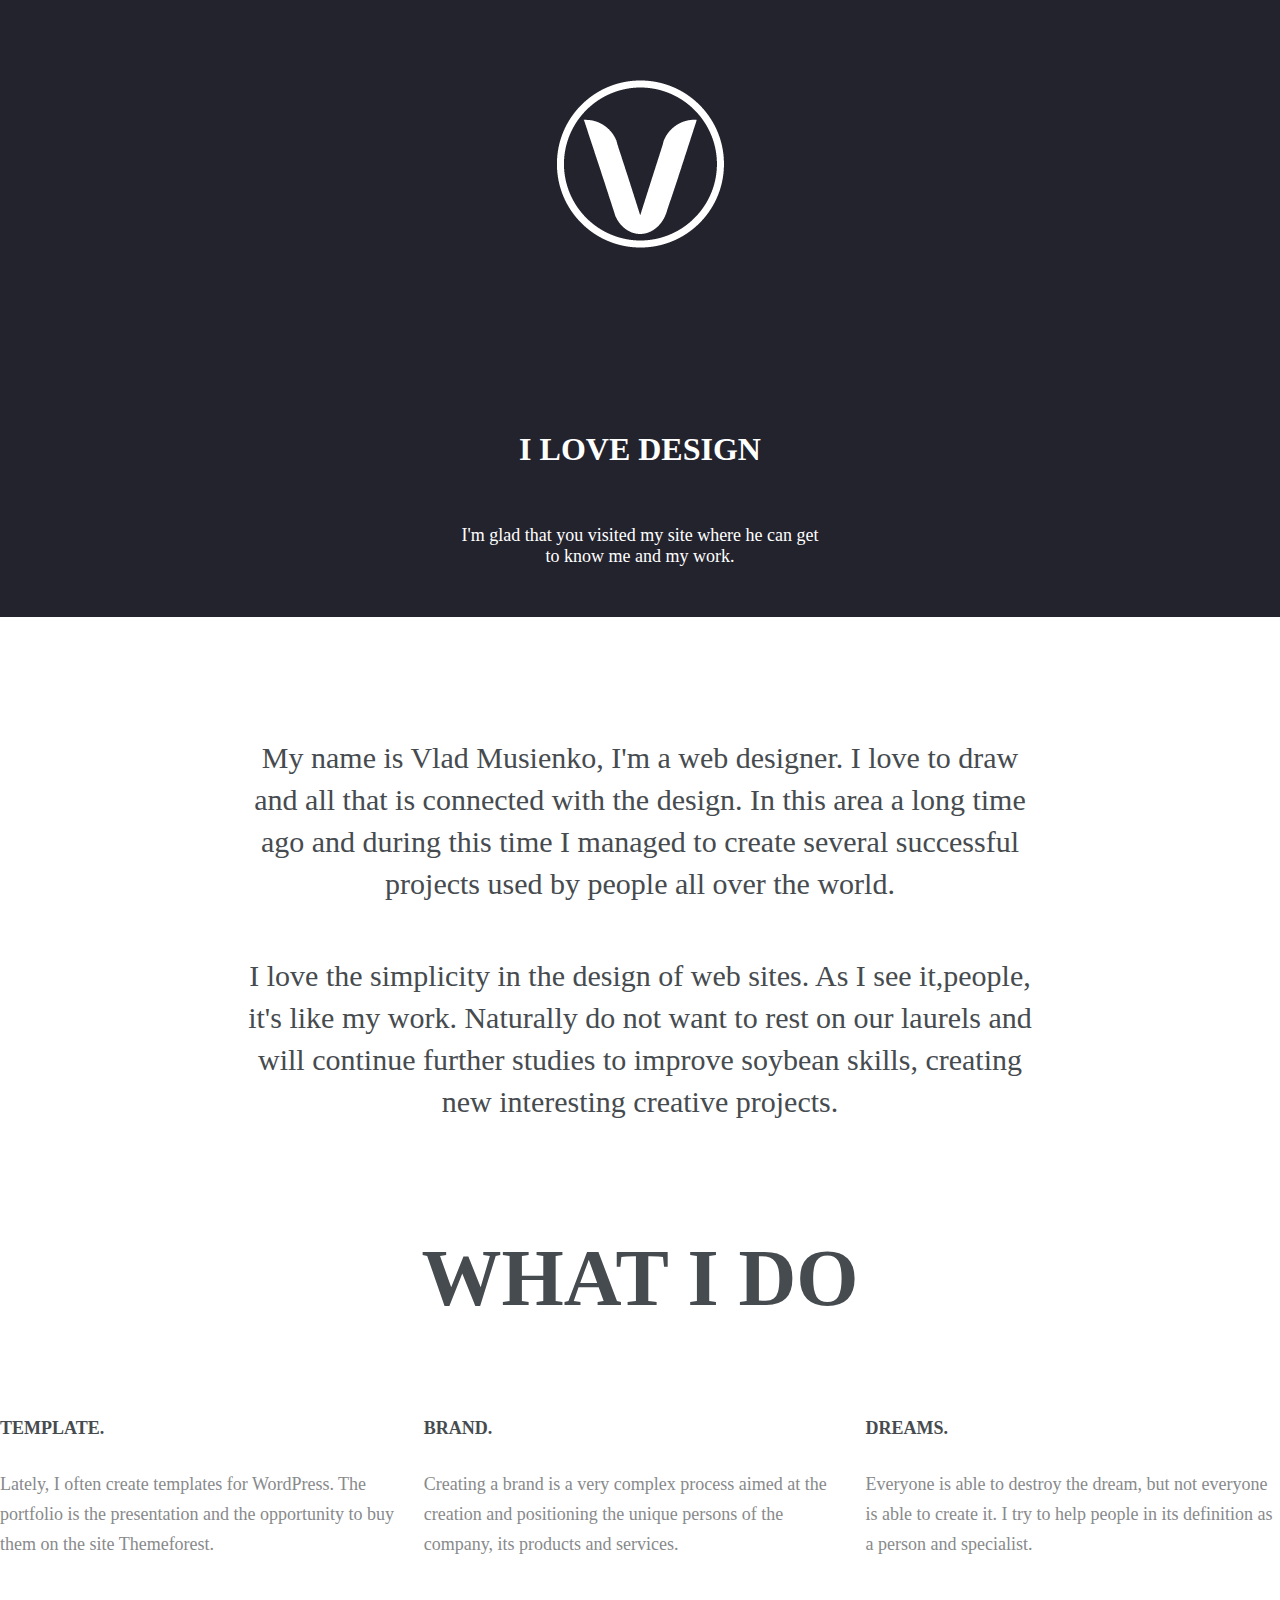
<file: I Love Design/index.html>
<!DOCTYPE html>
<html lang="en">
  <head>
    <meta charset="UTF-8" />
    <meta http-equiv="X-UA-Compatible" content="IE=edge" />
    <meta name="viewport" content="width=device-width, initial-scale=1.0" />
    <title>I Love Design</title>
    <link rel="stylesheet" href="css/style.css" />
  </head>
  <body>
    <header class="header">
      <div class="container">
        <img class="logo" src="img/logo.png" alt="logo" width="167" height="168" />
        <h1>I love design</h1>
        <p>
          I'm glad that you visited my site where he can get to know me and my
          work.
        </p>
      </div>
    </header>
    <main id="main">
      <div class="text">
        <p>
          My name is Vlad Musienko, I'm a web designer. I love to draw and all
          that is connected with the design. In this area a long time ago and
          during this time I managed to create several successful projects used
          by people all over the world.
        </p>
        <p>
          I love the simplicity in the design of web sites. As I see it,people,
          it's like my work. Naturally do not want to rest on our laurels and
          will continue further studies to improve soybean skills, creating new
          interesting creative projects.
        </p>
      </div>
      <div class="services">
        <h2>what i do</h2>
        <ul>
          <li>
            <h3>TEMPLATE.</h3>
            <p>
              Lately, I often create templates for WordPress. The portfolio is
              the presentation and the opportunity to buy them on the site
              Themeforest.
            </p>
          </li>
          <li>
            <h3>BRAND.</h3>
            <p>
              Creating a brand is a very complex process aimed at the creation
              and positioning the unique persons of the company, its products
              and services.
            </p>
          </li>
          <li>
            <h3>DREAMS.</h3>
            <p>
              Everyone is able to destroy the dream, but not everyone is able to
              create it. I try to help people in its definition as a person and
              specialist.
            </p>
          </li>
        </ul>
      </div>
    </main>
  </body>
</html>
</file>
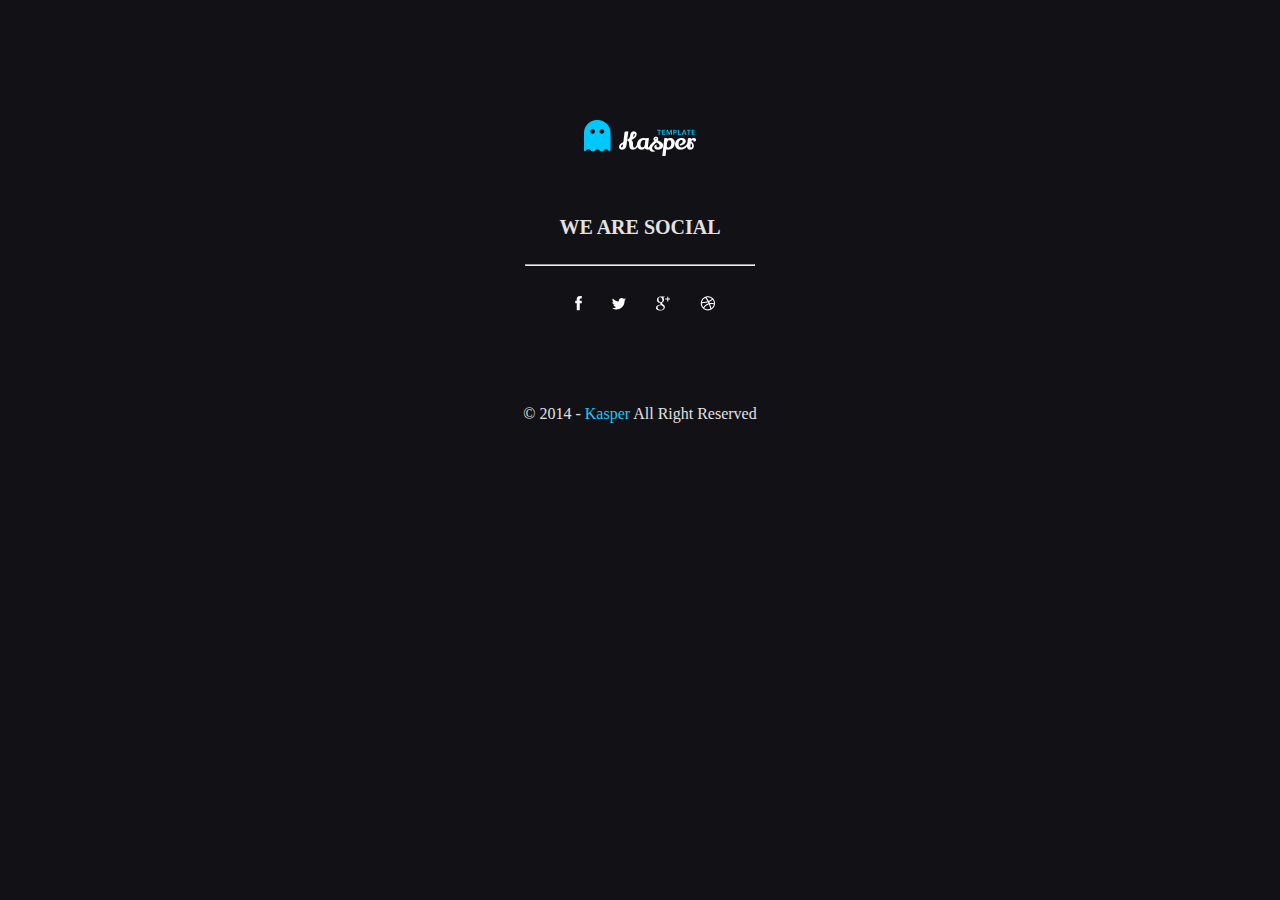
<file: Kasper/index.html>
<!DOCTYPE html>
<html lang="en">
  <head>
    <meta charset="UTF-8" />
    <meta http-equiv="X-UA-Compatible" content="IE=edge" />
    <meta name="viewport" content="width=device-width, initial-scale=1.0" />
    <link rel="stylesheet" href="css/style.css" />
    <title>Kasper</title>
  </head>
  <body>
    <main class="main">
      <div class="container">
        <img class="logo" src="img/Logo.png" alt="logotip" />
        <h1>WE ARE SOCIAL</h1>
      </div>
      <hr class="line" />
      <div class="social-icons">
        <ul>
          <li>
            <a href="#"><img src="img/Facebook.png" alt="Facebook" /></a>
          </li>
          <li>
            <a href="#"><img src="img/Tweter.png" alt="Tweter" /></a>
          </li>
          <li>
            <a href="#"><img src="img/Google.png" alt="Google" /></a>
          </li>
          <li>
            <a href="#"><img src="img/Dribble.png" alt="Dribble" /></a>
          </li>
        </ul>
      </div>
      <div class="text">
        <p>&#169; 2014 - <span class="word">Kasper</span> All Right Reserved</p>
      </div>
    </main>
  </body>
</html>
</file>
<file: I Love Design/css/style.css>
* {
  box-sizing: border-box;
  margin: 0;
}
.header {
  height: 850;
  background-color: #23232e;
  color: #fff;
  padding: 80px 0 50px;
}
.container {
  max-width: 930px;
  padding: 0 15px;
  margin: 0 auto;
}
.header .container {
  display: flex;
  flex-direction: column;
  justify-content: center;
  align-items: center;
}

.header .logo {
  margin-bottom: 185px;
}

.header h1 {
  line-height: 1;
  font-weight: bold;
  text-align: center;
  text-transform: uppercase;
  line-height: 1;
  margin-bottom: 60px;
}
.header p {
  font-size: 18px;
  text-align: center;
  max-width: 360px;
}
main {
  padding: 120px 0;
  background-color: #fff;
  background-image: url("../img/#1.png");
  background-repeat: no-repeat;
  background-position: center;
}
.text {
  display: flex;
  flex-direction: column;
  align-items: center;
  margin-bottom: 115px;
}
.text p {
  max-width: 800px;
  font-size: 30px;
  line-height: 42px;
  color: #464b4f;
  text-align: center;
}
main p:not(:last-child) {
  margin-bottom: 50px;
}
.services h2 {
  font-size: 80px;
  font-weight: bold;
  line-height: 1;
  color: #464b4f;
  text-align: center;
  text-transform: uppercase;
  margin-bottom: 100px;
}
.services h3 {
  font-size: 18px;
  font-weight: bold;
  color: #464b4f;
  margin-bottom: 30px;
}
.services ul {
  display: flex;
  justify-content: space-between;
  list-style: none;
  padding: 0;
}
.services li:not(:last-child) {
  margin-right: 10px;
}
.services p {
    font-size: 18px;
    color: #888a8b;
    line-height: 30px;
}
@media only screen and (max-width: 1200px) {
    .header {
        padding-top: 50px;
    }
    .header .logo {
        width: 100px;
        height: 101px;
        margin-bottom: 60px;
    }
    .header h1 {
        font-size: 35px;
        margin-bottom: 40px;
    }
    .header p {
        font-size: 20px;
    }
    main {
       padding: 60px;
      }
      .text {
          font-size: 25px;
      }
      .services h2 { 
          font-size: 35px;
          margin-bottom: 50px;
      }
      .services ul {
          flex-direction: column;
          justify-content: flex-start;
      }
      .service li:not(:last-child) {
          margin-right: 0px;
          margin-bottom: 40px;
      }
      .services h3 {
          margin-bottom: 10px;
      }
}
</file>
<file: Kasper/css/style.css>
* {
  box-sizing: border-box;
  margin: 0;
}
body {
  background-color: #121116;
}

.main .container {
  display: flex;
  flex-direction: column;
  justify-content: center;
  align-items: center;
}
.main .logo {
  margin-top: 120px;
  margin-bottom: 60px;
}
.container h1 {
  color: #e4e1e3;
  margin-bottom: 25px;
  font-size: 20px;
}
.main .line {
  color: #e4e1e3;
  background-color: #e4e1e3;
  width: 230px;
  margin-bottom: 30px;
  margin-left: auto;
  margin-right: auto;
}
.social-icons ul {
  display: flex;
  justify-content: center;
  list-style: none;
}
ul li {
    margin-right: 30px;
    margin-bottom: 90px;
}
.text {
    display: flex;
    flex-direction: column;
    align-items: center;
    color: #e4e1e3;
}
.text .word {
    color: #19c8fa;
}
</file>
